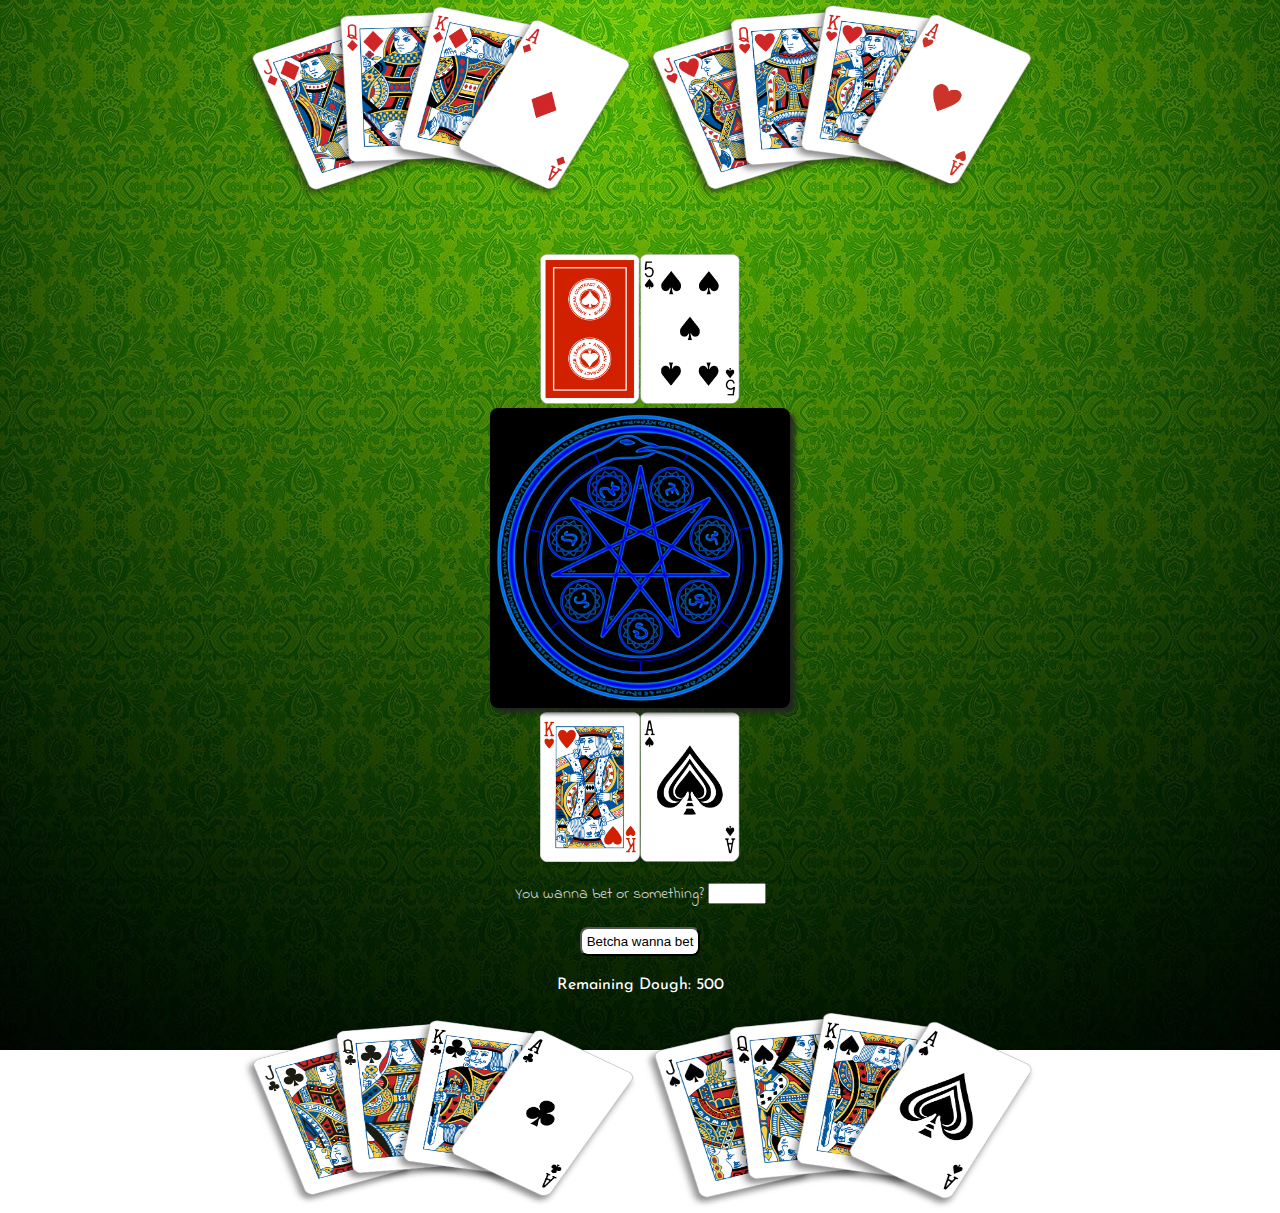
<file: blackjack.html>
<!DOCTYPE html>
<html lang='en'>
<head>
  <meta charset='UTF-8' />
  <meta name='viewport' content='width=device-width, initial-scale=1.0' />
  <meta http-equiv='X-UA-Compatible' content='ie=edge' />
  <title>BlackJack</title>
  <link href="https://fonts.googleapis.com/css?family=Poiret+One|Shrikhand" rel="stylesheet">
  <link href="https://fonts.googleapis.com/css?family=Indie+Flower|Josefin+Sans|Lobster" rel="stylesheet">
  <link rel="stylesheet" type="text/css" href="css/blackjack.css">
</head>
<body>
	<div id="topCardImages"></div>
	<h2 id="winLoose"></h2>
	
	<div id='playAgain'>
		<h2 id="playPara">Wanna play again, chump?</h2>
		<button id="playButt">Play?</button><button id="quitButt">Quit(ter)?</button>
	</div>

	<div id='money'>
		<p id="moneyLost"></p>
		<p id="moneyLeft"></p>
	</div>

	<div id = "playingBoard">
		<div id = "computerTop"></div>
		<div id = "betMid"></div>
		<div id = "playerBottom"></div>
		
		<div id = 'hitOrStay'>
    		<button id="hitButt">Hit</button><button id="stayButt">Stay</button>
    	</div>

    	<div id="betContainer">
    		<p id="bet">You wanna bet or something? <input type = "number" id = betNumber style="width: 50px"></p>
    		<button id="betButt">Betcha wanna bet</button>
    	</div>

    	<p id="dough"></p>
  	</div>
  	<div id="bottomCardImages"></div>
	<script src='./js/blackjack.js'></script>
</body>
</html>
</file>
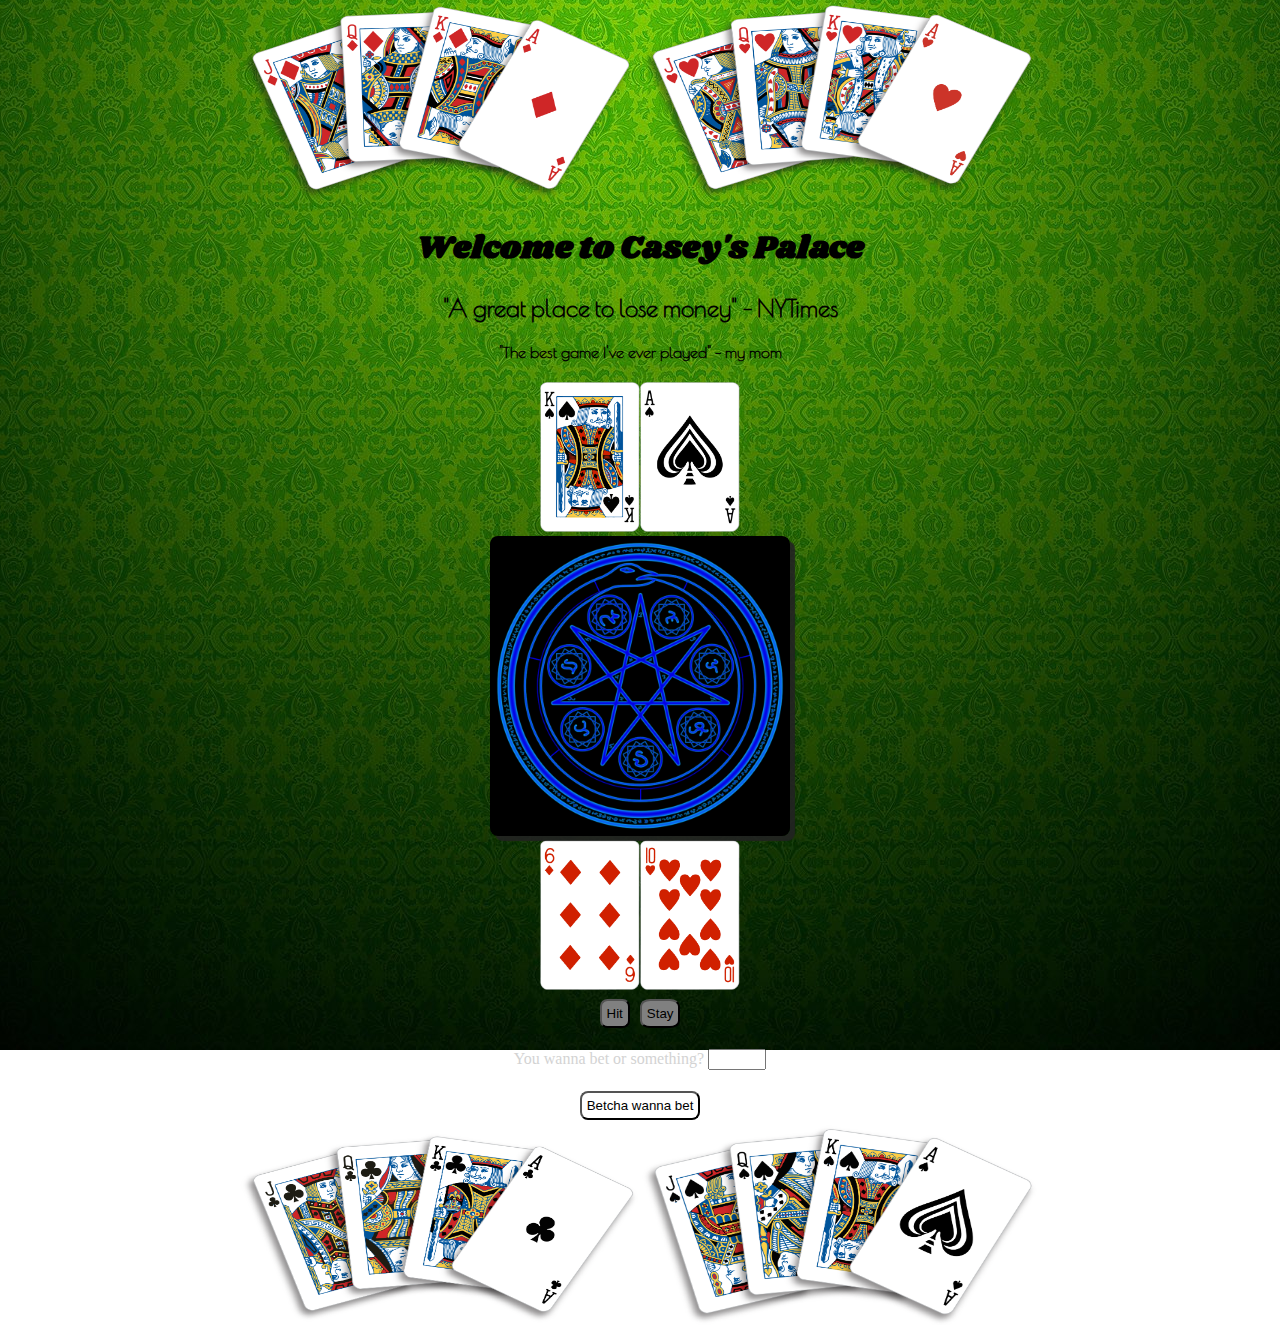
<file: cardgame.html>
<!DOCTYPE html>
<html lang='en'>
<head>
  <meta charset='UTF-8' />
  <meta name='viewport' content='width=device-width, initial-scale=1.0' />
  <meta http-equiv='X-UA-Compatible' content='ie=edge' />
  <title>Casino</title>
  <link href="https://fonts.googleapis.com/css?family=Poiret+One|Shrikhand" rel="stylesheet">
  <link rel="stylesheet" type="text/css" href="css/cardstyle.css">
</head>
<body>
	<div id="topCardImages"></div>
	<h1>Welcome to Casey's Palace</h1>
	<h2>"A great place to lose money" - NYTimes</h2>
	<h4>"The best game I've ever played" - my mom</h4>
	<div id = "playingBoard">
		<div id = "computerTop"></div>
		<div id = "betMid"></div>
		<div id = "playerBottom"></div>
		<div id = 'hitOrStay'>
    	<button id="hit">Hit</button><button id="stay">Stay</button></div>
    	<p id="bet">You wanna bet or something? <input type = "number" id = betNumber style="width: 50px"></p>
    	<button id="betButt">Betcha wanna bet</button>
  	</div>
  	<div id="bottomCardImages"></div>
	<script src='./js/cardgame.js'></script>
</body>
</html>
</file>
<file: css/blackjack.css>
/*background image from: http://nigerianembassy.nu/green-pattern-wallpapers-backgrounds-for-powerpoint-4/*/

html, body {
	background: url('../images/CardGameImages/PNG/cardTable.png') no-repeat center center fixed;
	padding: 0;
	margin: 0;
	height: 100vh;
	width: 100vw;
}

h1 {
	text-align: center;
	font-family: 'Shrikhand', cursive;
}

h2 {
	text-align: center;
	font-family: 'Poiret One', cursive;
}

h4 {
	text-align: center;
	font-family: 'Poiret One', cursive;
}

img {
	height: 150px;
	width: 100px;
	margin-left: auto;
	margin-right: auto;
}

button {
	margin-left: auto;
	margin-right: auto;
	background-color: grey;
	border-radius: 25%;
	padding: 5px;
	margin: 5px;
}

#betButt {
	background-color: white;
	border-radius: 8px;
}

#bet {
	color: lightgrey;
	font-family: 'Indie Flower', cursive;
}

#hitOrStay {
	text-align: center;
}
/*
** layering implementation courtesy of https://stackoverflow.com/questions/48474/how-do-i-position-one-image-on-top-of-another-in-html
*/
#betMid {
	position: relative;
	top: 0;
	left: 0;
}

.circle-image {
	height: 300px;
	width: 300px;
	position: relative;
	top: 0;
	left: 0;
	box-shadow: 5px 5px 5px rgba(34,34,34,0.9);
	border-radius: 8px;
}

.bet-image {
	position: absolute;
	top: 20%;
	left: 45%;
}

#topCardImages {
	width: 100%;
	text-align: center;
}

#bottomCardImages {
	width: 100%;
	text-align: center;
}

#topCardImages img {
	display: inline-block;
	width: 400px;
	height: 200px;
}

#bottomCardImages img {
	display: inline-block;
	width: 400px;
	height: 200px;
}

#playingBoard {
	text-align: center;
}

#playerBottom{
	margin-left: auto;
	margin-right: auto;
}

#dough {
	color: white;
	font-family: 'Josefin Sans', sans-serif;
}

#winLoose {
	text-align: center;
	color: white;
	font-family: 'Lobster', cursive;
	font-size: 60px;
}

#playAgain {
	text-align: center;
	color: white;
	font-family: 'Lobster', cursive;
}

#money {
	text-align: center;
	color: white;
	font-family: 'Josefin Sans', sans-serif;
}
</file>
<file: css/cardstyle.css>
/*background image used from here:
http://nigerianembassy.nu/green-pattern-wallpapers-backgrounds-for-powerpoint-4/*/

html, body {
	background: url('../images/CardGameImages/PNG/cardTable.png') no-repeat center center fixed;
	padding: 0;
	margin: 0;
	height: 100%;
}

h1 {
	text-align: center;
	font-family: 'Shrikhand', cursive;
}

h2 {
	text-align: center;
	font-family: 'Poiret One', cursive;
}

h4 {
	text-align: center;
	font-family: 'Poiret One', cursive;
}

img {
	height: 150px;
	width: 100px;
	margin-left: auto;
	margin-right: auto;
}

button {
	margin-left: auto;
	margin-right: auto;
	background-color: grey;
	border-radius: 25%;
	padding: 5px;
	margin: 5px;
}

#betButt {
	background-color: white;
	border-radius: 8px;

}

#bet {
	color: lightgrey;
}

#hitOrStay {
	text-align: center;
}
/*
** layering implementation courtesy of https://stackoverflow.com/questions/48474/how-do-i-position-one-image-on-top-of-another-in-html
*/
#betMid {
	position: relative;
	top: 0;
	left: 0;
}

.circle-image {
	height: 300px;
	width: 300px;
	position: relative;
	top: 0;
	left: 0;
	box-shadow: 5px 5px 1px rgba(34,34,34,0.9);
	border-radius: 8px;
}

.bet-image {
	position: absolute;
	top: 20%;
	left: 45%;
}

#topCardImages {
	width: 100%;
	text-align: center;
}

#bottomCardImages {
	width: 100%;
	text-align: center;
}

#topCardImages img {
	display: inline-block;
	width: 400px;
	height: 200px;
}

#bottomCardImages img {
	display: inline-block;
	width: 400px;
	height: 200px;
}

#playingBoard {
	text-align: center;
}

#playerBottom{
	margin-left: auto;
	margin-right: auto;
}
</file>
